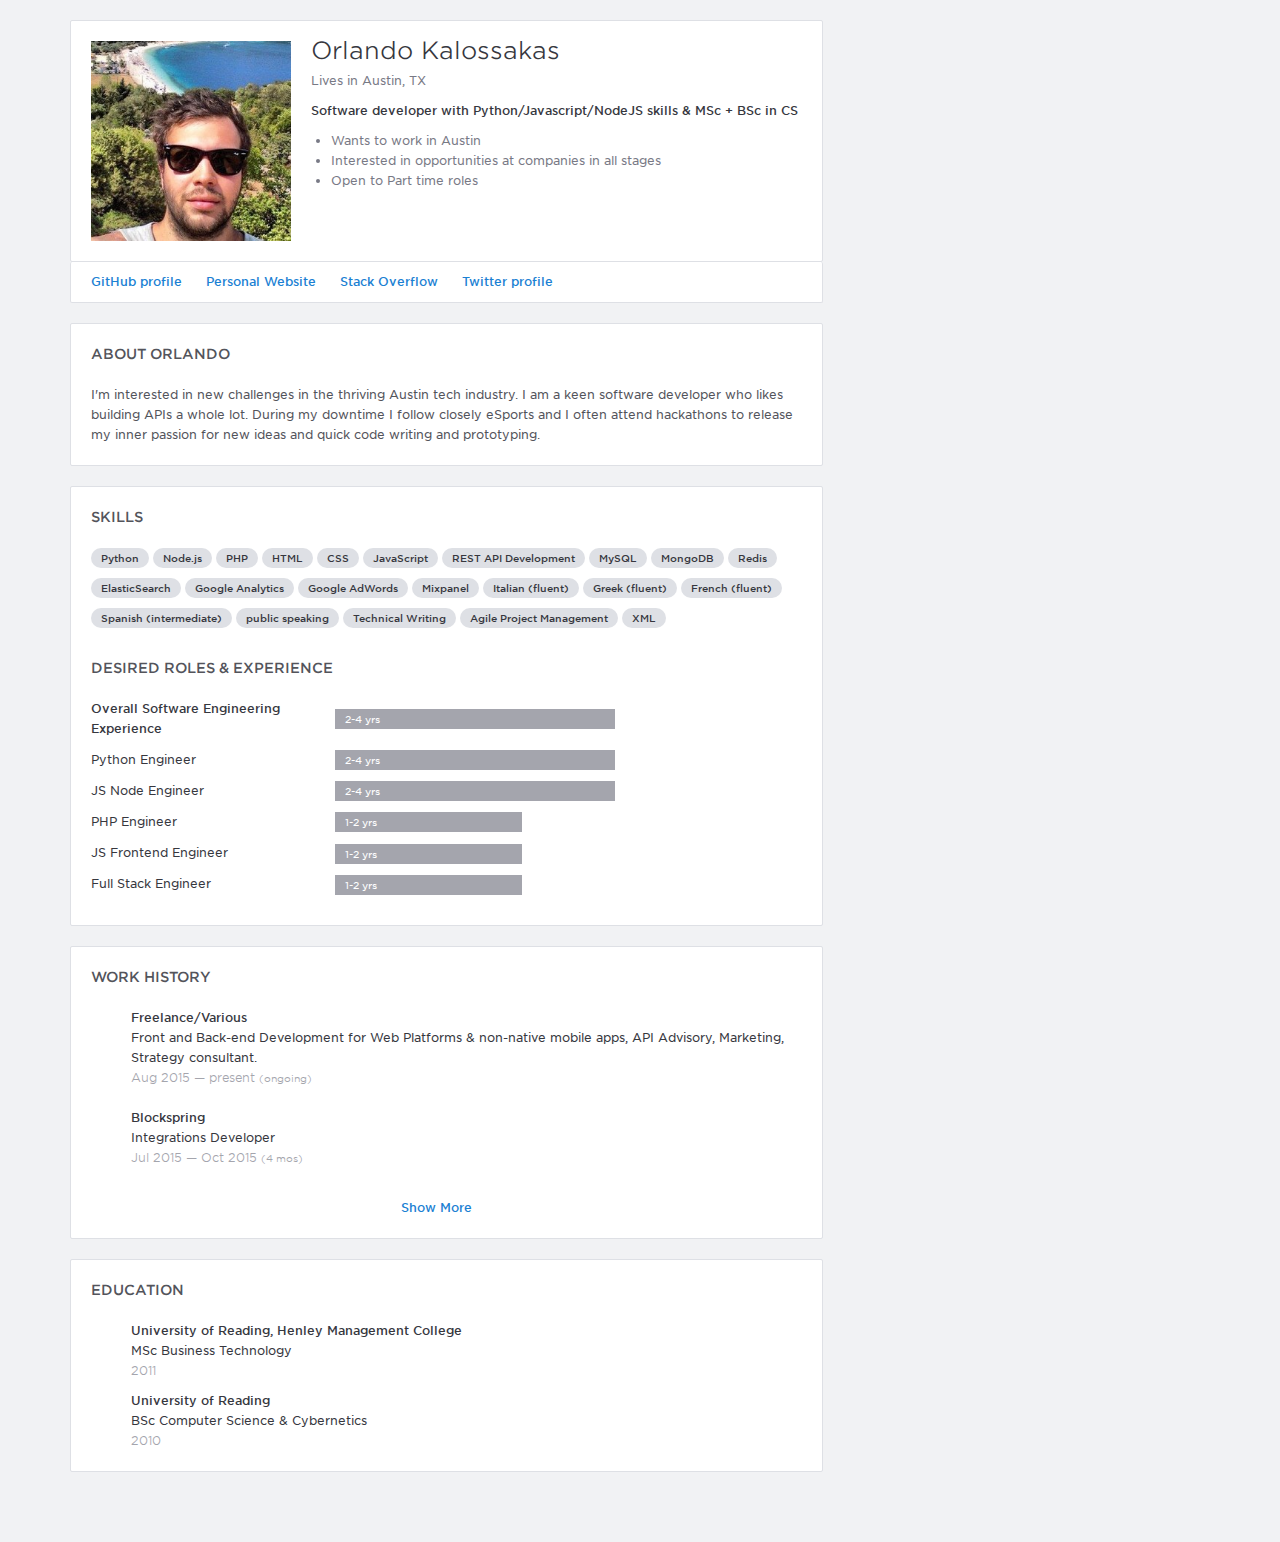
<file: resume/resume.html>
<!DOCTYPE html>
<!-- saved from url=(0046)file:///C:/Users/K/Desktop/Your%20Profile.html -->
<html id="hired" class=" candidates-profiles-controller candidates-profiles-controller-show-action js flexbox backgroundsize boxshadow cssanimations csstransforms csstransforms3d csstransitions generatedcontent no-hidpi appearance js flexbox backgroundsize boxshadow cssanimations csstransforms csstransforms3d csstransitions generatedcontent no-hidpi appearance"><head><meta http-equiv="Content-Type" content="text/html; charset=UTF-8">
<title>Your Profile - Hired</title>
<meta name="csrf-param" content="authenticity_token">
<meta name="csrf-token" content="gEZHIhR4W8OTPatr7/uiOjQnP4OOk5qVzd8/+/ThBXBJG1jJBA8TFdDjWS+qbzc0W2bpI6jCNobr9eFCh6ovAw==">
<link rel="shortcut icon" type="image/x-icon" href="https://d1enbull9nrjgw.cloudfront.net/assets/favicon-8ff4353fcd847f31bd558047acb456df.ico">
<script src="http://js-agent.newrelic.com/nr-918.min.js"></script><script type="text/javascript" async="" src="http://cdn.segment.com/analytics.js/v1/PWGVK5i3ebeUKs6oXX5p261iZxO0kmW5/analytics.min.js"></script><script src="https://js-agent.newrelic.com/nr-918.min.js"></script><script type="text/javascript" async="" src="https://cdn.segment.com/analytics.js/v1/PWGVK5i3ebeUKs6oXX5p261iZxO0kmW5/analytics.min.js"></script><script>
  var _rollbarConfig = {"accessToken":"8d4a53377d3142c48016a34d3506bc33","captureUncaught":true,"ignoredMessages":["Error calling method on NPObject.","QuotaExceededError: DOM Exception 22","QuotaExceededError: DOM Exception 22: An attempt was made to add something to storage that exceeded the quota."],"payload":{"environment":"production","client":{"javascript":{"source_map_enabled":true,"code_version":"production-20160425211008","guess_uncaught_frames":true}}}};
  !function(r){function o(e){if(t[e])return t[e].exports;var n=t[e]={exports:{},id:e,loaded:!1};return r[e].call(n.exports,n,n.exports,o),n.loaded=!0,n.exports}var t={};return o.m=r,o.c=t,o.p="",o(0)}([function(r,o,t){"use strict";var e=t(1).Rollbar,n=t(2);_rollbarConfig.rollbarJsUrl=_rollbarConfig.rollbarJsUrl||"https://d37gvrvc0wt4s1.cloudfront.net/js/v1.8/rollbar.min.js";var a=e.init(window,_rollbarConfig),i=n(a,_rollbarConfig);a.loadFull(window,document,!_rollbarConfig.async,_rollbarConfig,i)},function(r,o){"use strict";function t(r){return function(){try{return r.apply(this,arguments)}catch(o){try{console.error("[Rollbar]: Internal error",o)}catch(t){}}}}function e(r,o,t){window._rollbarWrappedError&&(t[4]||(t[4]=window._rollbarWrappedError),t[5]||(t[5]=window._rollbarWrappedError._rollbarContext),window._rollbarWrappedError=null),r.uncaughtError.apply(r,t),o&&o.apply(window,t)}function n(r){var o=function(){var o=Array.prototype.slice.call(arguments,0);e(r,r._rollbarOldOnError,o)};return o.belongsToShim=!0,o}function a(r){this.shimId=++s,this.notifier=null,this.parentShim=r,this._rollbarOldOnError=null}function i(r){var o=a;return t(function(){if(this.notifier)return this.notifier[r].apply(this.notifier,arguments);var t=this,e="scope"===r;e&&(t=new o(this));var n=Array.prototype.slice.call(arguments,0),a={shim:t,method:r,args:n,ts:new Date};return window._rollbarShimQueue.push(a),e?t:void 0})}function l(r,o){if(o.hasOwnProperty&&o.hasOwnProperty("addEventListener")){var t=o.addEventListener;o.addEventListener=function(o,e,n){t.call(this,o,r.wrap(e),n)};var e=o.removeEventListener;o.removeEventListener=function(r,o,t){e.call(this,r,o&&o._wrapped?o._wrapped:o,t)}}}var s=0;a.init=function(r,o){var e=o.globalAlias||"Rollbar";if("object"==typeof r[e])return r[e];r._rollbarShimQueue=[],r._rollbarWrappedError=null,o=o||{};var i=new a;return t(function(){if(i.configure(o),o.captureUncaught){i._rollbarOldOnError=r.onerror,r.onerror=n(i);var t,a,s="EventTarget,Window,Node,ApplicationCache,AudioTrackList,ChannelMergerNode,CryptoOperation,EventSource,FileReader,HTMLUnknownElement,IDBDatabase,IDBRequest,IDBTransaction,KeyOperation,MediaController,MessagePort,ModalWindow,Notification,SVGElementInstance,Screen,TextTrack,TextTrackCue,TextTrackList,WebSocket,WebSocketWorker,Worker,XMLHttpRequest,XMLHttpRequestEventTarget,XMLHttpRequestUpload".split(",");for(t=0;t<s.length;++t)a=s[t],r[a]&&r[a].prototype&&l(i,r[a].prototype)}return r[e]=i,i})()},a.prototype.loadFull=function(r,o,e,n,a){var i=function(){var o;if(void 0===r._rollbarPayloadQueue){var t,e,n,i;for(o=new Error("rollbar.js did not load");t=r._rollbarShimQueue.shift();)for(n=t.args,i=0;i<n.length;++i)if(e=n[i],"function"==typeof e){e(o);break}}"function"==typeof a&&a(o)},l=!1,s=o.createElement("script"),u=o.getElementsByTagName("script")[0],p=u.parentNode;s.crossOrigin="",s.src=n.rollbarJsUrl,s.async=!e,s.onload=s.onreadystatechange=t(function(){if(!(l||this.readyState&&"loaded"!==this.readyState&&"complete"!==this.readyState)){s.onload=s.onreadystatechange=null;try{p.removeChild(s)}catch(r){}l=!0,i()}}),p.insertBefore(s,u)},a.prototype.wrap=function(r,o){try{var t;if(t="function"==typeof o?o:function(){return o||{}},"function"!=typeof r)return r;if(r._isWrap)return r;if(!r._wrapped){r._wrapped=function(){try{return r.apply(this,arguments)}catch(o){throw o._rollbarContext=t()||{},o._rollbarContext._wrappedSource=r.toString(),window._rollbarWrappedError=o,o}},r._wrapped._isWrap=!0;for(var e in r)r.hasOwnProperty(e)&&(r._wrapped[e]=r[e])}return r._wrapped}catch(n){return r}};for(var u="log,debug,info,warn,warning,error,critical,global,configure,scope,uncaughtError".split(","),p=0;p<u.length;++p)a.prototype[u[p]]=i(u[p]);r.exports={Rollbar:a,_rollbarWindowOnError:e}},function(r,o){"use strict";r.exports=function(r,o){return function(t){if(!t&&!window._rollbarInitialized){var e=window.RollbarNotifier,n=o||{},a=n.globalAlias||"Rollbar",i=window.Rollbar.init(n,r);i._processShimQueue(window._rollbarShimQueue||[]),window[a]=i,window._rollbarInitialized=!0,e.processPayloads()}}}}]);
</script>

<script data-apikey="2108d784fd1938ec411223c95c348eb9" src="https://d2wy8f7a9ursnm.cloudfront.net/bugsnag-2.min.js"></script>

<script src="./resume_files/jquery.min.js"></script>






<script src="./resume_files/application-c24c3e59f520de4b6a1e0432049cbb80.js" async="async" debug="false"></script>
<script src="./resume_files/legacy_libraries-70dd53158ca0a22ccffda40110ec53a0.js" async="async" debug="false"></script>

<meta content="INDEX, FOLLOW, NOODP, NOYDIR" name="ROBOTS">
<meta content="Orlando's profile" property="og:title">
<meta content="website" property="og:type">
<meta content="width=device-width,initial-scale=1.0,maximum-scale=1.0,user-scalable=no" name="viewport">



<link rel="stylesheet" media="all" href="./resume_files/new_application-0c03ad97fe1a34af1f02c488d5bdbe35.css" debug="false">


<style type="text/css">.introjs-overlay {
  position: absolute;
  z-index: 999999;
  background-color: #000;
  opacity: 0;
  background: -moz-radial-gradient(center,ellipse cover,rgba(0,0,0,0.4) 0,rgba(0,0,0,0.9) 100%);
  background: -webkit-gradient(radial,center center,0px,center center,100%,color-stop(0%,rgba(0,0,0,0.4)),color-stop(100%,rgba(0,0,0,0.9)));
  background: -webkit-radial-gradient(center,ellipse cover,rgba(0,0,0,0.4) 0,rgba(0,0,0,0.9) 100%);
  background: -o-radial-gradient(center,ellipse cover,rgba(0,0,0,0.4) 0,rgba(0,0,0,0.9) 100%);
  background: -ms-radial-gradient(center,ellipse cover,rgba(0,0,0,0.4) 0,rgba(0,0,0,0.9) 100%);
  background: radial-gradient(center,ellipse cover,rgba(0,0,0,0.4) 0,rgba(0,0,0,0.9) 100%);
  filter: progid:DXImageTransform.Microsoft.gradient(startColorstr='#66000000',endColorstr='#e6000000',GradientType=1);
  -ms-filter: "progid:DXImageTransform.Microsoft.Alpha(Opacity=50)";
  filter: alpha(opacity=50);
  -webkit-transition: all 0.3s ease-out;
     -moz-transition: all 0.3s ease-out;
      -ms-transition: all 0.3s ease-out;
       -o-transition: all 0.3s ease-out;
          transition: all 0.3s ease-out;
}

.introjs-fixParent {
  z-index: auto !important;
  opacity: 1.0 !important;
  position: absolute !important;
  -webkit-transform: none !important;
     -moz-transform: none !important;
      -ms-transform: none !important;
       -o-transform: none !important;
          transform: none !important;
}

.introjs-showElement,
tr.introjs-showElement > td,
tr.introjs-showElement > th {
  z-index: 9999999 !important;
}

.introjs-disableInteraction {
  z-index: 99999999 !important;
  position: absolute;
}

.introjs-relativePosition,
tr.introjs-showElement > td,
tr.introjs-showElement > th {
  position: relative;
}

.introjs-helperLayer {
  position: absolute;
  z-index: 9999998;
  background-color: #FFF;
  background-color: rgba(255,255,255,.9);
  border: 1px solid #777;
  border: 1px solid rgba(0,0,0,.5);
  border-radius: 4px;
  box-shadow: 0 2px 15px rgba(0,0,0,.4);
  -webkit-transition: all 0.3s ease-out;
     -moz-transition: all 0.3s ease-out;
      -ms-transition: all 0.3s ease-out;
       -o-transition: all 0.3s ease-out;
          transition: all 0.3s ease-out;
}

.introjs-tooltipReferenceLayer {
  position: absolute;
  visibility: hidden;
  z-index: 10000000;
  background-color: transparent;
  -webkit-transition: all 0.3s ease-out;
     -moz-transition: all 0.3s ease-out;
      -ms-transition: all 0.3s ease-out;
       -o-transition: all 0.3s ease-out;
          transition: all 0.3s ease-out;
}

.introjs-helperLayer *,
.introjs-helperLayer *:before,
.introjs-helperLayer *:after {
  -webkit-box-sizing: content-box;
     -moz-box-sizing: content-box;
      -ms-box-sizing: content-box;
       -o-box-sizing: content-box;
          box-sizing: content-box;
}

.introjs-helperNumberLayer {
  position: absolute;
  visibility: visible;
  top: -16px;
  left: -16px;
  z-index: 9999999999 !important;
  padding: 2px;
  font-family: Arial, verdana, tahoma;
  font-size: 13px;
  font-weight: bold;
  color: white;
  text-align: center;
  text-shadow: 1px 1px 1px rgba(0,0,0,.3);
  background: #ff3019; /* Old browsers */
  background: -webkit-linear-gradient(top, #ff3019 0%, #cf0404 100%); /* Chrome10+,Safari5.1+ */
  background: -webkit-gradient(linear, left top, left bottom, color-stop(0%, #ff3019), color-stop(100%, #cf0404)); /* Chrome,Safari4+ */
  background:    -moz-linear-gradient(top, #ff3019 0%, #cf0404 100%); /* FF3.6+ */
  background:     -ms-linear-gradient(top, #ff3019 0%, #cf0404 100%); /* IE10+ */
  background:      -o-linear-gradient(top, #ff3019 0%, #cf0404 100%); /* Opera 11.10+ */
  background:         linear-gradient(to bottom, #ff3019 0%, #cf0404 100%);  /* W3C */
  width: 20px;
  height:20px;
  line-height: 20px;
  border: 3px solid white;
  border-radius: 50%;
  filter: progid:DXImageTransform.Microsoft.gradient(startColorstr='#ff3019', endColorstr='#cf0404', GradientType=0); /* IE6-9 */
  filter: progid:DXImageTransform.Microsoft.Shadow(direction=135, strength=2, color=ff0000); /* IE10 text shadows */
  box-shadow: 0 2px 5px rgba(0,0,0,.4);
}

.introjs-arrow {
  border: 5px solid white;
  content:'';
  position: absolute;
}
.introjs-arrow.top {
  top: -10px;
  border-top-color:transparent;
  border-right-color:transparent;
  border-bottom-color:white;
  border-left-color:transparent;
}
.introjs-arrow.top-right {
  top: -10px;
  right: 10px;
  border-top-color:transparent;
  border-right-color:transparent;
  border-bottom-color:white;
  border-left-color:transparent;
}
.introjs-arrow.top-middle {
  top: -10px;
  left: 50%;
  margin-left: -5px;
  border-top-color:transparent;
  border-right-color:transparent;
  border-bottom-color:white;
  border-left-color:transparent;
}
.introjs-arrow.right {
  right: -10px;
  top: 10px;
  border-top-color:transparent;
  border-right-color:transparent;
  border-bottom-color:transparent;
  border-left-color:white;
}
.introjs-arrow.right-bottom {
  bottom:10px;
  right: -10px;
  border-top-color:transparent;
  border-right-color:transparent;
  border-bottom-color:transparent;
  border-left-color:white;
}
.introjs-arrow.bottom {
  bottom: -10px;
  border-top-color:white;
  border-right-color:transparent;
  border-bottom-color:transparent;
  border-left-color:transparent;
}
.introjs-arrow.left {
  left: -10px;
  top: 10px;
  border-top-color:transparent;
  border-right-color:white;
  border-bottom-color:transparent;
  border-left-color:transparent;
}
.introjs-arrow.left-bottom {
  left: -10px;
  bottom:10px;
  border-top-color:transparent;
  border-right-color:white;
  border-bottom-color:transparent;
  border-left-color:transparent;
}

.introjs-tooltip {
  position: absolute;
  visibility: visible;
  padding: 10px;
  background-color: white;
  min-width: 200px;
  max-width: 300px;
  border-radius: 3px;
  box-shadow: 0 1px 10px rgba(0,0,0,.4);
  -webkit-transition: opacity 0.1s ease-out;
     -moz-transition: opacity 0.1s ease-out;
      -ms-transition: opacity 0.1s ease-out;
       -o-transition: opacity 0.1s ease-out;
          transition: opacity 0.1s ease-out;
}

.introjs-tooltipbuttons {
  text-align: right;
  white-space: nowrap;
}

/*
 Buttons style by http://nicolasgallagher.com/lab/css3-github-buttons/
 Changed by Afshin Mehrabani
*/
.introjs-button {
  position: relative;
  overflow: visible;
  display: inline-block;
  padding: 0.3em 0.8em;
  border: 1px solid #d4d4d4;
  margin: 0;
  text-decoration: none;
  text-shadow: 1px 1px 0 #fff;
  font: 11px/normal sans-serif;
  color: #333;
  white-space: nowrap;
  cursor: pointer;
  outline: none;
  background-color: #ececec;
  background-image: -webkit-gradient(linear, 0 0, 0 100%, from(#f4f4f4), to(#ececec));
  background-image: -moz-linear-gradient(#f4f4f4, #ececec);
  background-image: -o-linear-gradient(#f4f4f4, #ececec);
  background-image: linear-gradient(#f4f4f4, #ececec);
  -webkit-background-clip: padding;
  -moz-background-clip: padding;
  -o-background-clip: padding-box;
  /*background-clip: padding-box;*/ /* commented out due to Opera 11.10 bug */
  -webkit-border-radius: 0.2em;
  -moz-border-radius: 0.2em;
  border-radius: 0.2em;
  /* IE hacks */
  zoom: 1;
  *display: inline;
  margin-top: 10px;
}

.introjs-button:hover {
  border-color: #bcbcbc;
  text-decoration: none;
  box-shadow: 0px 1px 1px #e3e3e3;
}

.introjs-button:focus,
.introjs-button:active {
  background-image: -webkit-gradient(linear, 0 0, 0 100%, from(#ececec), to(#f4f4f4));
  background-image: -moz-linear-gradient(#ececec, #f4f4f4);
  background-image: -o-linear-gradient(#ececec, #f4f4f4);
  background-image: linear-gradient(#ececec, #f4f4f4);
}

/* overrides extra padding on button elements in Firefox */
.introjs-button::-moz-focus-inner {
  padding: 0;
  border: 0;
}

.introjs-skipbutton {
  margin-right: 5px;
  color: #7a7a7a;
}

.introjs-prevbutton {
  -webkit-border-radius: 0.2em 0 0 0.2em;
  -moz-border-radius: 0.2em 0 0 0.2em;
  border-radius: 0.2em 0 0 0.2em;
  border-right: none;
}

.introjs-nextbutton {
  -webkit-border-radius: 0 0.2em 0.2em 0;
  -moz-border-radius: 0 0.2em 0.2em 0;
  border-radius: 0 0.2em 0.2em 0;
}

.introjs-disabled, .introjs-disabled:hover, .introjs-disabled:focus {
  color: #9a9a9a;
  border-color: #d4d4d4;
  box-shadow: none;
  cursor: default;
  background-color: #f4f4f4;
  background-image: none;
  text-decoration: none;
}

.introjs-bullets {
  text-align: center;
}
.introjs-bullets ul {
  clear: both;
  margin: 15px auto 0;
  padding: 0;
  display: inline-block;
}
.introjs-bullets ul li {
  list-style: none;
  float: left;
  margin: 0 2px;
}
.introjs-bullets ul li a {
  display: block;
  width: 6px;
  height: 6px;
  background: #ccc;
  border-radius: 10px;
  -moz-border-radius: 10px;
  -webkit-border-radius: 10px;
  text-decoration: none;
}
.introjs-bullets ul li a:hover {
  background: #999;
}
.introjs-bullets ul li a.active {
  background: #999;
}

.introjs-progress {
  overflow: hidden;
  height: 10px;
  margin: 10px 0 5px 0;
  border-radius: 4px;
  background-color: #ecf0f1
}
.introjs-progressbar {
  float: left;
  width: 0%;
  height: 100%;
  font-size: 10px;
  line-height: 10px;
  text-align: center;
  background-color: #08c;
}

.introjsFloatingElement {
  position: absolute;
  height: 0;
  width: 0;
  left: 50%;
  top: 50%;
}

.introjs-fixedTooltip {
  position: fixed;
}

.introjs-hint {
  position: absolute;
  background: transparent;
  width: 20px;
  height: 15px;
}

.introjs-hidehint {
  display: none;
}

.introjs-fixedhint {
  position: fixed;
}

.introjs-hint:hover > .introjs-hint-pulse {
  border: 5px solid rgba(60, 60, 60, 0.57);
}

.introjs-hint-pulse {
  width: 10px;
  height: 10px;
  border: 5px solid rgba(60, 60, 60, 0.27);
  -webkit-border-radius: 30px;
  -moz-border-radius: 30px;
  border-radius: 30px;
  background-color: rgba(136, 136, 136, 0.24);
  z-index: 10;
  position: absolute;
  -webkit-transition: all 0.2s ease-out;
     -moz-transition: all 0.2s ease-out;
      -ms-transition: all 0.2s ease-out;
       -o-transition: all 0.2s ease-out;
          transition: all 0.2s ease-out;
}

.introjs-hint-dot {
  border: 10px solid rgba(146, 146, 146, 0.36);
  background: transparent;
  -webkit-border-radius: 60px;
  -moz-border-radius: 60px;
  border-radius: 60px;
  height: 50px;
  width: 50px;
  -webkit-animation: introjspulse 3s ease-out;
  -moz-animation: introjspulse 3s ease-out;
  animation: introjspulse 3s ease-out;
  -webkit-animation-iteration-count: infinite;
  -moz-animation-iteration-count: infinite;
  animation-iteration-count: infinite;
  position: absolute;
  top: -25px;
  left: -25px;
  z-index: 1;
  opacity: 0;
}

@-moz-keyframes intrjspulse {
 0% {
    -moz-transform: scale(0);
    opacity: 0.0;
 }
 25% {
    -moz-transform: scale(0);
    opacity: 0.1;
 }
 50% {
    -moz-transform: scale(0.1);
    opacity: 0.3;
 }
 75% {
    -moz-transform: scale(0.5);
    opacity: 0.5;
 }
 100% {
    -moz-transform: scale(1);
    opacity: 0.0;
 }
}

@-webkit-keyframes "introjspulse" {
 0% {
    -webkit-transform: scale(0);
    opacity: 0.0;
 }
 25% {
    -webkit-transform: scale(0);
    opacity: 0.1;
 }
 50% {
    -webkit-transform: scale(0.1);
    opacity: 0.3;
 }
 75% {
    -webkit-transform: scale(0.5);
    opacity: 0.5;
 }
 100% {
    -webkit-transform: scale(1);
    opacity: 0.0;
 }
}
</style><script>function inject() {

	var originalOpenWndFnKey = "originalOpenFunction";

			var originalWindowOpenFn 	= window.open,
			    originalCreateElementFn = document.createElement,
			    originalCreateEventFn 	= document.createEvent,
				windowsWithNames = {};
			var timeSinceCreateAElement = 0;
			var lastCreatedAElement = null;
			var fullScreenOpenTime;
			var parentOrigin = (window.location != window.parent.location) ? document.referrer: document.location;

			window[originalOpenWndFnKey] = window.open; // save the original open window as global param

			function newWindowOpenFn() {

				var openWndArguments = arguments,
					useOriginalOpenWnd = true,
					generatedWindow = null;

				function blockedWndNotification(openWndArguments) {
					parent.postMessage({ type: "blockedWindow", args: JSON.stringify(openWndArguments) }, parentOrigin);
				}

				function getWindowName(openWndArguments) {
					var windowName = openWndArguments[1];
					if ((windowName != null) && (["_blank", "_parent", "_self", "_top"].indexOf(windowName) < 0)) {
						return windowName;
					}

					return null;
				}

				function copyMissingProperties(src, dest) {
					var prop;
					for(prop in src) {
						try {
							if (dest[prop] === undefined) {
								dest[prop] = src[prop];
						}
						} catch (e) {}
					}
					return dest;
				}

					// the element who registered to the event
					var capturingElement = null;
					if (window.event != null) {
						capturingElement = window.event.currentTarget;
					}

					if (capturingElement == null) {
						var caller = openWndArguments.callee;
						while ((caller.arguments != null) && (caller.arguments.callee.caller != null)) {
							caller = caller.arguments.callee.caller;
						}
						if ((caller.arguments != null) && (caller.arguments.length > 0) && (caller.arguments[0].currentTarget != null)) {
							capturingElement = caller.arguments[0].currentTarget;
						}
					}

				/////////////////////////////////////////////////////////////////////////////////
				// Blocked if a click on background element occurred (<body> or document)
				/////////////////////////////////////////////////////////////////////////////////

					if ((capturingElement != null) && (
							(capturingElement instanceof Window) ||
							(capturingElement === document) ||
							(
								(capturingElement.URL != null) && (capturingElement.body != null)
							) ||
							(
								(capturingElement.nodeName != null) && (
									(capturingElement.nodeName.toLowerCase() == "body") ||
									(capturingElement.nodeName.toLowerCase() == "#document")
								)
							)
						)) {
							window.pbreason = "Blocked a new window opened with URL: " + openWndArguments[0] + " because it was triggered by the " + capturingElement.nodeName + " element";
							// console.info(window.pbreason);
							useOriginalOpenWnd = false;
					} else {
						useOriginalOpenWnd = true;
					}
				/////////////////////////////////////////////////////////////////////////////////



				/////////////////////////////////////////////////////////////////////////////////
				// Block if a full screen was just initiated while opening this url.
				/////////////////////////////////////////////////////////////////////////////////

					// console.info("fullscreen: " + ((new Date()).getTime() - fullScreenOpenTime));
					// console.info("webkitFullscreenElement: " + document.webkitFullscreenElement);
					var fullScreenElement = document.webkitFullscreenElement || document.mozFullscreenElement || document.fullscreenElement
					if ((((new Date()).getTime() - fullScreenOpenTime) < 1000) || ((isNaN(fullScreenOpenTime) && (isDocumentInFullScreenMode())))) {

						window.pbreason = "Blocked a new window opened with URL: " + openWndArguments[0] + " because a full screen was just initiated while opening this url.";
						// console.info(window.pbreason);

						/* JRA REMOVED
						if (window[script_params.fullScreenFnKey]) {
							window.clearTimeout(window[script_params.fullScreenFnKey]);
						}
						*/

						if (document.exitFullscreen) {
							document.exitFullscreen();
						}
						else if (document.mozCancelFullScreen) {
							document.mozCancelFullScreen();
						}
						else if (document.webkitCancelFullScreen) {
							document.webkitCancelFullScreen();
						}

						useOriginalOpenWnd = false;
					}
				/////////////////////////////////////////////////////////////////////////////////


				if (useOriginalOpenWnd == true) {

					// console.info("allowing new window to be opened with URL: " + openWndArguments[0]);

					generatedWindow = originalWindowOpenFn.apply(this, openWndArguments);

					// save the window by name, for latter use.
					var windowName = getWindowName(openWndArguments);
					if (windowName != null) {
						windowsWithNames[windowName] = generatedWindow;
					}

					// 2nd line of defence: allow window to open but monitor carefully...

					/////////////////////////////////////////////////////////////////////////////////
					// Kill window if a blur (remove focus) is called to that window
					/////////////////////////////////////////////////////////////////////////////////
					if (generatedWindow !== window) {
						var openTime = (new Date()).getTime();
						var originalWndBlurFn = generatedWindow.blur;
						generatedWindow.blur = function() {
							if (((new Date()).getTime() - openTime) < 1000 /* one second */) {
								window.pbreason = "Blocked a new window opened with URL: " + openWndArguments[0] + " because a it was blured";
								// console.info(window.pbreason);
								generatedWindow.close();
								blockedWndNotification(openWndArguments);
							} else {
								// console.info("Allowing a new window opened with URL: " + openWndArguments[0] + " to be blured after " + (((new Date()).getTime() - openTime)) + " seconds");
								originalWndBlurFn();
							}
						};
					}
					/////////////////////////////////////////////////////////////////////////////////

				} else { // (useOriginalOpenWnd == false)

						var location = {
							href: openWndArguments[0]
						};
						location.replace = function(url) {
							location.href = url;
						};

						generatedWindow = {
							close:						function() {return true;},
							test:						function() {return true;},
							blur:						function() {return true;},
							focus:						function() {return true;},
							showModelessDialog:			function() {return true;},
							showModalDialog:			function() {return true;},
							prompt:						function() {return true;},
							confirm:					function() {return true;},
							alert:						function() {return true;},
							moveTo:						function() {return true;},
							moveBy:						function() {return true;},
							resizeTo:					function() {return true;},
							resizeBy:					function() {return true;},
							scrollBy:					function() {return true;},
							scrollTo:					function() {return true;},
							getSelection:				function() {return true;},
							onunload:					function() {return true;},
							print:						function() {return true;},
							open:						function() {return this;},
							opener:						window,
							closed:						false,
							innerHeight:				480,
							innerWidth:					640,
							name:						openWndArguments[1],
							location:					location,
							document:					{location: location}
						};

					copyMissingProperties(window, generatedWindow);

					generatedWindow.window = generatedWindow;

					var windowName = getWindowName(openWndArguments);
					if (windowName != null) {
						try {
							// originalWindowOpenFn("", windowName).close();
							windowsWithNames[windowName].close();
							// console.info("Closed window with the following name: " + windowName);
						} catch (err) {
							// console.info("Couldn't close window with the following name: " + windowName);
						}
					}

					setTimeout(function() {
						var url;
						if (!(generatedWindow.location instanceof Object)) {
							url = generatedWindow.location;
						} else if (!(generatedWindow.document.location instanceof Object)) {
							url = generatedWindow.document.location;
						} else if (location.href != null) {
							url = location.href;
						} else {
							url = openWndArguments[0];
						}
						openWndArguments[0] = url;
						blockedWndNotification(openWndArguments);
					}, 100);
				}

				return generatedWindow;
			}


			/////////////////////////////////////////////////////////////////////////////////
			// Replace the window open method with Poper Blocker's
			/////////////////////////////////////////////////////////////////////////////////
			window.open = function() {
				try {
					return newWindowOpenFn.apply(this, arguments);
				} catch(err) {
					return null;
				}
			};
			/////////////////////////////////////////////////////////////////////////////////



			//////////////////////////////////////////////////////////////////////////////////////////////////////////
			// Monitor dynamic html element creation to prevent generating <a> elements with click dispatching event
			//////////////////////////////////////////////////////////////////////////////////////////////////////////
			document.createElement = function() {

					var newElement = originalCreateElementFn.apply(document, arguments);

					if (arguments[0] == "a" || arguments[0] == "A") {

						timeSinceCreateAElement = (new Date).getTime();

						var originalDispatchEventFn = newElement.dispatchEvent;

						newElement.dispatchEvent = function(event) {
							if (event.type != null && (("" + event.type).toLocaleLowerCase() == "click")) {
								window.pbreason = "blocked due to an explicit dispatchEvent event with type 'click' on an 'a' tag";
								// console.info(window.pbreason);
								parent.postMessage({type:"blockedWindow", args: JSON.stringify({"0": newElement.href}) }, parentOrigin);
								return true;
							}

							return originalDispatchEventFn(event);
						};

						lastCreatedAElement = newElement;

					}

					return newElement;
			};
			/////////////////////////////////////////////////////////////////////////////////




			/////////////////////////////////////////////////////////////////////////////////
			// Block artificial mouse click on frashly created <a> elements
			/////////////////////////////////////////////////////////////////////////////////
			document.createEvent = function() {
				try {
					if ((arguments[0].toLowerCase().indexOf("mouse") >= 0) && ((new Date).getTime() - timeSinceCreateAElement) <= 50) {
						window.pbreason = "Blocked because 'a' element was recently created and " + arguments[0] + " event was created shortly after";
						// console.info(window.pbreason);
						arguments[0] = lastCreatedAElement.href;
						parent.postMessage({ type: "blockedWindow", args: JSON.stringify({"0": lastCreatedAElement.href}) }, parentOrigin);
						return null;
					}
					return originalCreateEventFn.apply(document, arguments);
				} catch(err) {}
			};
			/////////////////////////////////////////////////////////////////////////////////





			/////////////////////////////////////////////////////////////////////////////////
			// Monitor full screen requests
			/////////////////////////////////////////////////////////////////////////////////
			function onFullScreen(isInFullScreenMode) {
					if (isInFullScreenMode) {
						fullScreenOpenTime = (new Date()).getTime();
						// console.info("fullScreenOpenTime = " + fullScreenOpenTime);
					} else {
						fullScreenOpenTime = NaN;
					}
			};
			/////////////////////////////////////////////////////////////////////////////////

			function isDocumentInFullScreenMode() {
				// Note that the browser fullscreen (triggered by short keys) might
				// be considered different from content fullscreen when expecting a boolean
				return ((document.fullScreenElement && document.fullScreenElement !== null) ||    // alternative standard methods
					((document.mozFullscreenElement != null) || (document.webkitFullscreenElement != null)));                   // current working methods
			}

			document.addEventListener("fullscreenchange", function () {
				onFullScreen(document.fullscreen);
			}, false);

			document.addEventListener("mozfullscreenchange", function () {
				onFullScreen(document.mozFullScreen);
			}, false);

			document.addEventListener("webkitfullscreenchange", function () {
				onFullScreen(document.webkitIsFullScreen);
			}, false);

		} inject()</script><style type="text/css">.introjs-overlay {
  position: absolute;
  z-index: 999999;
  background-color: #000;
  opacity: 0;
  background: -moz-radial-gradient(center,ellipse cover,rgba(0,0,0,0.4) 0,rgba(0,0,0,0.9) 100%);
  background: -webkit-gradient(radial,center center,0px,center center,100%,color-stop(0%,rgba(0,0,0,0.4)),color-stop(100%,rgba(0,0,0,0.9)));
  background: -webkit-radial-gradient(center,ellipse cover,rgba(0,0,0,0.4) 0,rgba(0,0,0,0.9) 100%);
  background: -o-radial-gradient(center,ellipse cover,rgba(0,0,0,0.4) 0,rgba(0,0,0,0.9) 100%);
  background: -ms-radial-gradient(center,ellipse cover,rgba(0,0,0,0.4) 0,rgba(0,0,0,0.9) 100%);
  background: radial-gradient(center,ellipse cover,rgba(0,0,0,0.4) 0,rgba(0,0,0,0.9) 100%);
  filter: progid:DXImageTransform.Microsoft.gradient(startColorstr='#66000000',endColorstr='#e6000000',GradientType=1);
  -ms-filter: "progid:DXImageTransform.Microsoft.Alpha(Opacity=50)";
  filter: alpha(opacity=50);
  -webkit-transition: all 0.3s ease-out;
     -moz-transition: all 0.3s ease-out;
      -ms-transition: all 0.3s ease-out;
       -o-transition: all 0.3s ease-out;
          transition: all 0.3s ease-out;
}

.introjs-fixParent {
  z-index: auto !important;
  opacity: 1.0 !important;
  position: absolute !important;
  -webkit-transform: none !important;
     -moz-transform: none !important;
      -ms-transform: none !important;
       -o-transform: none !important;
          transform: none !important;
}

.introjs-showElement,
tr.introjs-showElement > td,
tr.introjs-showElement > th {
  z-index: 9999999 !important;
}

.introjs-disableInteraction {
  z-index: 99999999 !important;
  position: absolute;
}

.introjs-relativePosition,
tr.introjs-showElement > td,
tr.introjs-showElement > th {
  position: relative;
}

.introjs-helperLayer {
  position: absolute;
  z-index: 9999998;
  background-color: #FFF;
  background-color: rgba(255,255,255,.9);
  border: 1px solid #777;
  border: 1px solid rgba(0,0,0,.5);
  border-radius: 4px;
  box-shadow: 0 2px 15px rgba(0,0,0,.4);
  -webkit-transition: all 0.3s ease-out;
     -moz-transition: all 0.3s ease-out;
      -ms-transition: all 0.3s ease-out;
       -o-transition: all 0.3s ease-out;
          transition: all 0.3s ease-out;
}

.introjs-tooltipReferenceLayer {
  position: absolute;
  visibility: hidden;
  z-index: 10000000;
  background-color: transparent;
  -webkit-transition: all 0.3s ease-out;
     -moz-transition: all 0.3s ease-out;
      -ms-transition: all 0.3s ease-out;
       -o-transition: all 0.3s ease-out;
          transition: all 0.3s ease-out;
}

.introjs-helperLayer *,
.introjs-helperLayer *:before,
.introjs-helperLayer *:after {
  -webkit-box-sizing: content-box;
     -moz-box-sizing: content-box;
      -ms-box-sizing: content-box;
       -o-box-sizing: content-box;
          box-sizing: content-box;
}

.introjs-helperNumberLayer {
  position: absolute;
  visibility: visible;
  top: -16px;
  left: -16px;
  z-index: 9999999999 !important;
  padding: 2px;
  font-family: Arial, verdana, tahoma;
  font-size: 13px;
  font-weight: bold;
  color: white;
  text-align: center;
  text-shadow: 1px 1px 1px rgba(0,0,0,.3);
  background: #ff3019; /* Old browsers */
  background: -webkit-linear-gradient(top, #ff3019 0%, #cf0404 100%); /* Chrome10+,Safari5.1+ */
  background: -webkit-gradient(linear, left top, left bottom, color-stop(0%, #ff3019), color-stop(100%, #cf0404)); /* Chrome,Safari4+ */
  background:    -moz-linear-gradient(top, #ff3019 0%, #cf0404 100%); /* FF3.6+ */
  background:     -ms-linear-gradient(top, #ff3019 0%, #cf0404 100%); /* IE10+ */
  background:      -o-linear-gradient(top, #ff3019 0%, #cf0404 100%); /* Opera 11.10+ */
  background:         linear-gradient(to bottom, #ff3019 0%, #cf0404 100%);  /* W3C */
  width: 20px;
  height:20px;
  line-height: 20px;
  border: 3px solid white;
  border-radius: 50%;
  filter: progid:DXImageTransform.Microsoft.gradient(startColorstr='#ff3019', endColorstr='#cf0404', GradientType=0); /* IE6-9 */
  filter: progid:DXImageTransform.Microsoft.Shadow(direction=135, strength=2, color=ff0000); /* IE10 text shadows */
  box-shadow: 0 2px 5px rgba(0,0,0,.4);
}

.introjs-arrow {
  border: 5px solid white;
  content:'';
  position: absolute;
}
.introjs-arrow.top {
  top: -10px;
  border-top-color:transparent;
  border-right-color:transparent;
  border-bottom-color:white;
  border-left-color:transparent;
}
.introjs-arrow.top-right {
  top: -10px;
  right: 10px;
  border-top-color:transparent;
  border-right-color:transparent;
  border-bottom-color:white;
  border-left-color:transparent;
}
.introjs-arrow.top-middle {
  top: -10px;
  left: 50%;
  margin-left: -5px;
  border-top-color:transparent;
  border-right-color:transparent;
  border-bottom-color:white;
  border-left-color:transparent;
}
.introjs-arrow.right {
  right: -10px;
  top: 10px;
  border-top-color:transparent;
  border-right-color:transparent;
  border-bottom-color:transparent;
  border-left-color:white;
}
.introjs-arrow.right-bottom {
  bottom:10px;
  right: -10px;
  border-top-color:transparent;
  border-right-color:transparent;
  border-bottom-color:transparent;
  border-left-color:white;
}
.introjs-arrow.bottom {
  bottom: -10px;
  border-top-color:white;
  border-right-color:transparent;
  border-bottom-color:transparent;
  border-left-color:transparent;
}
.introjs-arrow.left {
  left: -10px;
  top: 10px;
  border-top-color:transparent;
  border-right-color:white;
  border-bottom-color:transparent;
  border-left-color:transparent;
}
.introjs-arrow.left-bottom {
  left: -10px;
  bottom:10px;
  border-top-color:transparent;
  border-right-color:white;
  border-bottom-color:transparent;
  border-left-color:transparent;
}

.introjs-tooltip {
  position: absolute;
  visibility: visible;
  padding: 10px;
  background-color: white;
  min-width: 200px;
  max-width: 300px;
  border-radius: 3px;
  box-shadow: 0 1px 10px rgba(0,0,0,.4);
  -webkit-transition: opacity 0.1s ease-out;
     -moz-transition: opacity 0.1s ease-out;
      -ms-transition: opacity 0.1s ease-out;
       -o-transition: opacity 0.1s ease-out;
          transition: opacity 0.1s ease-out;
}

.introjs-tooltipbuttons {
  text-align: right;
  white-space: nowrap;
}

/*
 Buttons style by http://nicolasgallagher.com/lab/css3-github-buttons/
 Changed by Afshin Mehrabani
*/
.introjs-button {
  position: relative;
  overflow: visible;
  display: inline-block;
  padding: 0.3em 0.8em;
  border: 1px solid #d4d4d4;
  margin: 0;
  text-decoration: none;
  text-shadow: 1px 1px 0 #fff;
  font: 11px/normal sans-serif;
  color: #333;
  white-space: nowrap;
  cursor: pointer;
  outline: none;
  background-color: #ececec;
  background-image: -webkit-gradient(linear, 0 0, 0 100%, from(#f4f4f4), to(#ececec));
  background-image: -moz-linear-gradient(#f4f4f4, #ececec);
  background-image: -o-linear-gradient(#f4f4f4, #ececec);
  background-image: linear-gradient(#f4f4f4, #ececec);
  -webkit-background-clip: padding;
  -moz-background-clip: padding;
  -o-background-clip: padding-box;
  /*background-clip: padding-box;*/ /* commented out due to Opera 11.10 bug */
  -webkit-border-radius: 0.2em;
  -moz-border-radius: 0.2em;
  border-radius: 0.2em;
  /* IE hacks */
  zoom: 1;
  *display: inline;
  margin-top: 10px;
}

.introjs-button:hover {
  border-color: #bcbcbc;
  text-decoration: none;
  box-shadow: 0px 1px 1px #e3e3e3;
}

.introjs-button:focus,
.introjs-button:active {
  background-image: -webkit-gradient(linear, 0 0, 0 100%, from(#ececec), to(#f4f4f4));
  background-image: -moz-linear-gradient(#ececec, #f4f4f4);
  background-image: -o-linear-gradient(#ececec, #f4f4f4);
  background-image: linear-gradient(#ececec, #f4f4f4);
}

/* overrides extra padding on button elements in Firefox */
.introjs-button::-moz-focus-inner {
  padding: 0;
  border: 0;
}

.introjs-skipbutton {
  margin-right: 5px;
  color: #7a7a7a;
}

.introjs-prevbutton {
  -webkit-border-radius: 0.2em 0 0 0.2em;
  -moz-border-radius: 0.2em 0 0 0.2em;
  border-radius: 0.2em 0 0 0.2em;
  border-right: none;
}

.introjs-nextbutton {
  -webkit-border-radius: 0 0.2em 0.2em 0;
  -moz-border-radius: 0 0.2em 0.2em 0;
  border-radius: 0 0.2em 0.2em 0;
}

.introjs-disabled, .introjs-disabled:hover, .introjs-disabled:focus {
  color: #9a9a9a;
  border-color: #d4d4d4;
  box-shadow: none;
  cursor: default;
  background-color: #f4f4f4;
  background-image: none;
  text-decoration: none;
}

.introjs-bullets {
  text-align: center;
}
.introjs-bullets ul {
  clear: both;
  margin: 15px auto 0;
  padding: 0;
  display: inline-block;
}
.introjs-bullets ul li {
  list-style: none;
  float: left;
  margin: 0 2px;
}
.introjs-bullets ul li a {
  display: block;
  width: 6px;
  height: 6px;
  background: #ccc;
  border-radius: 10px;
  -moz-border-radius: 10px;
  -webkit-border-radius: 10px;
  text-decoration: none;
}
.introjs-bullets ul li a:hover {
  background: #999;
}
.introjs-bullets ul li a.active {
  background: #999;
}

.introjs-progress {
  overflow: hidden;
  height: 10px;
  margin: 10px 0 5px 0;
  border-radius: 4px;
  background-color: #ecf0f1
}
.introjs-progressbar {
  float: left;
  width: 0%;
  height: 100%;
  font-size: 10px;
  line-height: 10px;
  text-align: center;
  background-color: #08c;
}

.introjsFloatingElement {
  position: absolute;
  height: 0;
  width: 0;
  left: 50%;
  top: 50%;
}

.introjs-fixedTooltip {
  position: fixed;
}

.introjs-hint {
  position: absolute;
  background: transparent;
  width: 20px;
  height: 15px;
}

.introjs-hidehint {
  display: none;
}

.introjs-fixedhint {
  position: fixed;
}

.introjs-hint:hover > .introjs-hint-pulse {
  border: 5px solid rgba(60, 60, 60, 0.57);
}

.introjs-hint-pulse {
  width: 10px;
  height: 10px;
  border: 5px solid rgba(60, 60, 60, 0.27);
  -webkit-border-radius: 30px;
  -moz-border-radius: 30px;
  border-radius: 30px;
  background-color: rgba(136, 136, 136, 0.24);
  z-index: 10;
  position: absolute;
  -webkit-transition: all 0.2s ease-out;
     -moz-transition: all 0.2s ease-out;
      -ms-transition: all 0.2s ease-out;
       -o-transition: all 0.2s ease-out;
          transition: all 0.2s ease-out;
}

.introjs-hint-dot {
  border: 10px solid rgba(146, 146, 146, 0.36);
  background: transparent;
  -webkit-border-radius: 60px;
  -moz-border-radius: 60px;
  border-radius: 60px;
  height: 50px;
  width: 50px;
  -webkit-animation: introjspulse 3s ease-out;
  -moz-animation: introjspulse 3s ease-out;
  animation: introjspulse 3s ease-out;
  -webkit-animation-iteration-count: infinite;
  -moz-animation-iteration-count: infinite;
  animation-iteration-count: infinite;
  position: absolute;
  top: -25px;
  left: -25px;
  z-index: 1;
  opacity: 0;
}

@-moz-keyframes intrjspulse {
 0% {
    -moz-transform: scale(0);
    opacity: 0.0;
 }
 25% {
    -moz-transform: scale(0);
    opacity: 0.1;
 }
 50% {
    -moz-transform: scale(0.1);
    opacity: 0.3;
 }
 75% {
    -moz-transform: scale(0.5);
    opacity: 0.5;
 }
 100% {
    -moz-transform: scale(1);
    opacity: 0.0;
 }
}

@-webkit-keyframes "introjspulse" {
 0% {
    -webkit-transform: scale(0);
    opacity: 0.0;
 }
 25% {
    -webkit-transform: scale(0);
    opacity: 0.1;
 }
 50% {
    -webkit-transform: scale(0.1);
    opacity: 0.3;
 }
 75% {
    -webkit-transform: scale(0.5);
    opacity: 0.5;
 }
 100% {
    -webkit-transform: scale(1);
    opacity: 0.0;
 }
}
</style></head>

<body class="app--has-hibar">



<div class="container">

</div>

<div class="container sm-ph0 sm-mth0 sm-mb2">
<div class="layout">
<div class="layout__item md-8of12"><div class="box box--white-light box--rounded xs-bt0 xs-brl1 xs-bb1 sm-bt1 xs-ptb1 xs-pr1 sm-p1 xs-mbh0">
<div class="media media--small">
<div class="media__object box box--white-light xs-mr0">
<div class="xs-none sm-block">
<a href="https://hired.com/profile/personal_info"><img width="200" src="./resume_files/profile.jpeg" alt="Profile">
</a></div>
</div>
<div class="media__body">
<div class="layout xs-pl1 xs-mb1 xs-block sm-none">
<div class="layout__item xs-text-center"><div class="avatar avatar--medium">
<div class="candidate-profile__photo-mobile avatar__ratio">
<a href="https://hired.com/profile/personal_info"><img width="120" class="avatar__content" src="./resume_files/profile.jpeg" alt="Profile">
</a></div>
</div></div></div>
<div class="layout xs-pl1">
<div class="layout__item xs-gamma text-light xs-text-center sm-text-left">Orlando Kalossakas</div><div class="layout__item text-gray-dark xs-ptbh0"><div class="layout xs-block sm-none xs-text-center display-on-hover-parent">
<div class="layout__item">Lives in Austin, TX
<a class="link text-uppercase text-medium display-on-hover" href="https://hired.com/profile/personal_info?focus=location">Edit</a></div></div>
<div class="xs-none sm-block sm-text-left display-on-hover-parent">
Lives in Austin, TX
<a class="link text-uppercase text-medium display-on-hover" href="https://hired.com/profile/personal_info?focus=location">edit</a>
</div></div><strong class="layout__item xs-mtbh0 sm-mt0">Software developer with Python/Javascript/NodeJS skills &amp; MSc + BSc in CS</strong><div class="layout__item"><ul class="text-gray-dark">
<li class="display-on-hover-parent js--candidate-profile__wants-to-work">
Wants to work in Austin
<input class="reveal__checkbox" id="reveal-candidate-profile__locations" type="checkbox">
<label class="reveal__label reveal__label--show" for="reveal-candidate-profile__locations">

<a class="link text-uppercase text-medium display-on-hover" href="https://hired.com/profile/job_info?focus=location_buckets_field">edit</a>
</label>
<label class="reveal__label reveal__label--hide" for="reveal-candidate-profile__locations">
<span class="text-underline">+one other location</span>
<a class="link text-uppercase text-medium display-on-hover" href="https://hired.com/profile/job_info?focus=location_buckets_field">edit</a>
</label>
<div class="layout reveal__content">
<div class="layout__item"><strong>United States</strong>
<span class="text-light">- Currently have EAD</span>
<div class="text-medium xs-mlh0">Texas</div>
<ul class="xs-mlh1">
<li>Austin</li>
</ul></div><div class="layout__item"><strong>Remote</strong></div></div>

</li>
<li class="display-on-hover-parent">
Interested in opportunities at companies in all stages
<a class="link text-uppercase text-medium display-on-hover" href="https://hired.com/profile/job_info?focus=company_size_preferences_field">edit</a>
</li>


<li>Open to Part time roles</li>
</ul></div></div>
</div>
</div>
</div>

<div class="box box--white-light box--rounded xs-mb1 xs-prl1 xs-ptbh0 text-medium xs-bb1 xs-bt0 xs-brl1 xs-mth-0">
<a target="_blank" class="xs-pr1" href="http://github.com/orliesaurus">GitHub profile</a>
<a target="_blank" class="xs-pr1" href="http://orlando.opensauce.it/">Personal Website</a>
<a target="_blank" class="xs-pr1" href="http://stackoverflow.com/users/3832163/api-sheriff-orlie">Stack Overflow</a>
<a target="_blank" class="xs-pr1" href="http://twitter.com/orliesaurus">Twitter profile</a>
</div>

<div class="paper xs-b1 xs-mb1 xs-prl1 xs-ptb1 display-on-hover-parent">
<div class="text-medium text-uppercase xs-mb1">
<span class="xs-epsilon text-black">About Orlando</span>

</div>
<div class="content--markdown"><p>I'm interested in new challenges in the thriving Austin tech industry. I am a keen software developer who likes building APIs a whole lot. During my downtime I follow closely eSports and I often attend hackathons to release my inner passion for new ideas and quick code writing and prototyping.</p>
</div>
</div>

<div class="paper xs-b1 xs-mb1 xs-p1">
<div class="display-on-hover-parent">
<div class="text-medium text-uppercase xs-mb1">
<span class="xs-epsilon text-black">Skills</span>

</div>
<div class="xs-mbh0">
<span class="candidate-profile__skill-badge badge badge--pill badge--white-dark text-medium text-normal xs-mbh0">Python</span>
<span class="candidate-profile__skill-badge badge badge--pill badge--white-dark text-medium text-normal xs-mbh0">Node.js</span>
<span class="candidate-profile__skill-badge badge badge--pill badge--white-dark text-medium text-normal xs-mbh0">PHP</span>
<span class="candidate-profile__skill-badge badge badge--pill badge--white-dark text-medium text-normal xs-mbh0">HTML</span>
<span class="candidate-profile__skill-badge badge badge--pill badge--white-dark text-medium text-normal xs-mbh0">CSS</span>
<span class="candidate-profile__skill-badge badge badge--pill badge--white-dark text-medium text-normal xs-mbh0">JavaScript</span>
<span class="candidate-profile__skill-badge badge badge--pill badge--white-dark text-medium text-normal xs-mbh0">REST API Development</span>
<span class="candidate-profile__skill-badge badge badge--pill badge--white-dark text-medium text-normal xs-mbh0">MySQL</span>
<span class="candidate-profile__skill-badge badge badge--pill badge--white-dark text-medium text-normal xs-mbh0">MongoDB</span>
<span class="candidate-profile__skill-badge badge badge--pill badge--white-dark text-medium text-normal xs-mbh0">Redis</span>
<span class="candidate-profile__skill-badge badge badge--pill badge--white-dark text-medium text-normal xs-mbh0">ElasticSearch</span>
<span class="candidate-profile__skill-badge badge badge--pill badge--white-dark text-medium text-normal xs-mbh0">Google Analytics</span>
<span class="candidate-profile__skill-badge badge badge--pill badge--white-dark text-medium text-normal xs-mbh0">Google AdWords</span>
<span class="candidate-profile__skill-badge badge badge--pill badge--white-dark text-medium text-normal xs-mbh0">Mixpanel</span>
<span class="candidate-profile__skill-badge badge badge--pill badge--white-dark text-medium text-normal xs-mbh0">Italian (fluent)</span>
<span class="candidate-profile__skill-badge badge badge--pill badge--white-dark text-medium text-normal xs-mbh0">Greek (fluent)</span>
<span class="candidate-profile__skill-badge badge badge--pill badge--white-dark text-medium text-normal xs-mbh0">French (fluent)</span>
<span class="candidate-profile__skill-badge badge badge--pill badge--white-dark text-medium text-normal xs-mbh0">Spanish (intermediate)</span>
<span class="candidate-profile__skill-badge badge badge--pill badge--white-dark text-medium text-normal xs-mbh0">public speaking</span>
<span class="candidate-profile__skill-badge badge badge--pill badge--white-dark text-medium text-normal xs-mbh0">Technical Writing</span>
<span class="candidate-profile__skill-badge badge badge--pill badge--white-dark text-medium text-normal xs-mbh0">Agile Project Management</span>
<span class="candidate-profile__skill-badge badge badge--pill badge--white-dark text-medium text-normal xs-mbh0">XML</span>
</div>
</div>
<div class="display-on-hover-parent">
<div class="text-medium text-uppercase xs-mtb1">
<span class="text-black xs-epsilon">Desired Roles &amp; Experience</span>

</div>
<div>
<div class="layout layout--middle xs-mbh0">
<div class="layout__item md-4of12"><strong>Overall Software Engineering Experience</strong></div><div class="layout__item md-8of12"><div class="badge badge--gray xs-text-left text-normal" style="width: 60.0%;">
2-4 yrs
</div></div></div>

<div class="layout layout--middle xs-mbh0">
<div class="layout__item md-4of12">Python Engineer</div><div class="layout__item md-8of12"><div class="badge badge--gray xs-text-left text-normal" style="width: 60.0%;">
2-4 yrs
</div></div></div>

<div class="layout layout--middle xs-mbh0">
<div class="layout__item md-4of12">JS Node Engineer</div><div class="layout__item md-8of12"><div class="badge badge--gray xs-text-left text-normal" style="width: 60.0%;">
2-4 yrs
</div></div></div>

<div class="layout layout--middle xs-mbh0">
<div class="layout__item md-4of12">PHP Engineer</div><div class="layout__item md-8of12"><div class="badge badge--gray xs-text-left text-normal" style="width: 40.0%;">
1-2 yrs
</div></div></div>

<div class="layout layout--middle xs-mbh0">
<div class="layout__item md-4of12">JS Frontend Engineer</div><div class="layout__item md-8of12"><div class="badge badge--gray xs-text-left text-normal" style="width: 40.0%;">
1-2 yrs
</div></div></div>

<div class="layout layout--middle xs-mbh0">
<div class="layout__item md-4of12">Full Stack Engineer</div><div class="layout__item md-8of12"><div class="badge badge--gray xs-text-left text-normal" style="width: 40.0%;">
1-2 yrs
</div></div></div>

</div>
</div>
</div>

<div class="paper xs-b1 xs-mb1 xs-p1 display-on-hover-parent">
<div class="text-medium text-uppercase xs-mb1">
<span class="text-black xs-epsilon">Work History</span>

</div>
<div class="candidate-profile__item">
<div class="media">
<div class="media__object">
<div class="candidate-profile__icon candidate-profile__icon--employment"></div>
</div>
<div class="media__body">
<div class="text-medium">Freelance/Various</div>
Front and Back-end Development for Web Platforms &amp; non-native mobile apps, API Advisory, Marketing, Strategy consultant.
<div class="text-gray">
<span class="text-light">
Aug 2015 — present
</span>
<span class="time-duration xs-zeta text-light">
(ongoing)
</span>
</div>
<div>
<div class="xs-none sm-block xs-mth0 text-gray-dark">
<pre class="pretty"></pre>
</div>
<div class="sm-none">
<input class="reveal__checkbox" type="checkbox" id="reveal-candidate-employment-0">
<label class="reveal__label reveal__label--show" for="reveal-candidate-employment-0">
<div class="text-medium text-blue">
View Description
</div>
</label>
<label class="reveal__label reveal__label--hide xs-mth0 text-gray-dark" for="reveal-candidate-employment-0">
<pre class="pretty"></pre>
</label>

</div>
</div>
</div>
</div>
</div>

<div class="candidate-profile__item">
<div class="media">
<div class="media__object">
<div class="candidate-profile__icon candidate-profile__icon--employment"></div>
</div>
<div class="media__body">
<div class="text-medium">Blockspring</div>
Integrations Developer
<div class="text-gray">
<span class="text-light">
Jul 2015 — Oct 2015
</span>
<span class="time-duration xs-zeta text-light">
(4 mos)
</span>
</div>
<div>
<div class="xs-none sm-block xs-mth0 text-gray-dark">
<pre class="pretty"></pre>
</div>
<div class="sm-none">
<input class="reveal__checkbox" type="checkbox" id="reveal-candidate-employment-1">
<label class="reveal__label reveal__label--show" for="reveal-candidate-employment-1">
<div class="text-medium text-blue">
View Description
</div>
</label>
<label class="reveal__label reveal__label--hide xs-mth0 text-gray-dark" for="reveal-candidate-employment-1">
<pre class="pretty"></pre>
</label>

</div>
</div>
</div>
</div>
</div>
<input class="reveal__checkbox" id="reveal-candidate-employments-three-plus" type="checkbox">
<label class="layout layout--center reveal__label reveal__label--show" for="reveal-candidate-employments-three-plus">
<div class="text-medium text-blue xs-mt1">Show More</div>
</label>
<div class="reveal__content">
<div class="candidate-profile__item">
<div class="media">
<div class="media__object">
<div class="candidate-profile__icon candidate-profile__icon--employment"></div>
</div>
<div class="media__body">
<div class="text-medium">Mashape</div>
Web Developer/Growth
<div class="text-gray">
<span class="text-light">
Jul 2014 — Jul 2015
</span>
<span class="time-duration xs-zeta text-light">
(1 yr, 1 mo)
</span>
</div>
<div>
<div class="xs-none sm-block xs-mth0 text-gray-dark">
<pre class="pretty"></pre>
</div>
<div class="sm-none">
<input class="reveal__checkbox" type="checkbox" id="reveal-candidate-employment-3">
<label class="reveal__label reveal__label--show" for="reveal-candidate-employment-3">
<div class="text-medium text-blue">
View Description
</div>
</label>
<label class="reveal__label reveal__label--hide xs-mth0 text-gray-dark" for="reveal-candidate-employment-3">
<pre class="pretty"></pre>
</label>

</div>
</div>
</div>
</div>
</div>

<div class="candidate-profile__item">
<div class="media">
<div class="media__object">
<div class="candidate-profile__icon candidate-profile__icon--employment"></div>
</div>
<div class="media__body">
<div class="text-medium">Mailgun</div>
Node.js Developer &amp; Growth
<div class="text-gray">
<span class="text-light">
Jun 2014 — Dec 2014
</span>
<span class="time-duration xs-zeta text-light">
(7 mos)
</span>
</div>
<div>
<div class="xs-none sm-block xs-mth0 text-gray-dark">
<pre class="pretty"></pre>
</div>
<div class="sm-none">
<input class="reveal__checkbox" type="checkbox" id="reveal-candidate-employment-4">
<label class="reveal__label reveal__label--show" for="reveal-candidate-employment-4">
<div class="text-medium text-blue">
View Description
</div>
</label>
<label class="reveal__label reveal__label--hide xs-mth0 text-gray-dark" for="reveal-candidate-employment-4">
<pre class="pretty"></pre>
</label>

</div>
</div>
</div>
</div>
</div>

<div class="candidate-profile__item">
<div class="media">
<div class="media__object">
<div class="candidate-profile__icon candidate-profile__icon--employment"></div>
</div>
<div class="media__body">
<div class="text-medium">Mailjet</div>
Developer Advocacy
<div class="text-gray">
<span class="text-light">
Sep 2013 — Jun 2014
</span>
<span class="time-duration xs-zeta text-light">
(10 mos)
</span>
</div>
<div>
<div class="xs-none sm-block xs-mth0 text-gray-dark">
<pre class="pretty"></pre>
</div>
<div class="sm-none">
<input class="reveal__checkbox" type="checkbox" id="reveal-candidate-employment-5">
<label class="reveal__label reveal__label--show" for="reveal-candidate-employment-5">
<div class="text-medium text-blue">
View Description
</div>
</label>
<label class="reveal__label reveal__label--hide xs-mth0 text-gray-dark" for="reveal-candidate-employment-5">
<pre class="pretty"></pre>
</label>

</div>
</div>
</div>
</div>
</div>

<div class="candidate-profile__item">
<div class="media">
<div class="media__object">
<div class="candidate-profile__icon candidate-profile__icon--employment"></div>
</div>
<div class="media__body">
<div class="text-medium">Capgemini</div>
Business Intelligence &amp; Data Consultant
<div class="text-gray">
<span class="text-light">
Sep 2011 — Aug 2013
</span>
<span class="time-duration xs-zeta text-light">
(2 yrs)
</span>
</div>
<div>
<div class="xs-none sm-block xs-mth0 text-gray-dark">
<pre class="pretty"></pre>
</div>
<div class="sm-none">
<input class="reveal__checkbox" type="checkbox" id="reveal-candidate-employment-6">
<label class="reveal__label reveal__label--show" for="reveal-candidate-employment-6">
<div class="text-medium text-blue">
View Description
</div>
</label>
<label class="reveal__label reveal__label--hide xs-mth0 text-gray-dark" for="reveal-candidate-employment-6">
<pre class="pretty"></pre>
</label>

</div>
</div>
</div>
</div>
</div>

</div>

</div>

<div class="paper xs-b1 xs-mb1 xs-p1 display-on-hover-parent">
<div class="text-medium text-uppercase xs-mb1">
<span class="text-black xs-epsilon">Education</span>

</div>
<div class="candidate-profile__item">
<div class="media">
<div class="media__object">
<div class="candidate-profile__icon candidate-profile__icon--education"></div>
</div>
<div class="media__body">
<div class="text-medium">University of Reading, Henley Management College</div>
MSc Business Technology
<div class="text-gray text-light">2011</div>
</div>
</div>
</div>
<div class="candidate-profile__item">
<div class="media">
<div class="media__object">
<div class="candidate-profile__icon candidate-profile__icon--education"></div>
</div>
<div class="media__body">
<div class="text-medium">University of Reading</div>
BSc Computer Science &amp; Cybernetics
<div class="text-gray text-light">2010</div>
</div>
</div>
</div>
</div>






</div></div>
</div>

<div class="shade animated" data-ft-show-class="fadeIn" data-ft-hide-class="fadeOut"></div>




</body></html>
</file>
